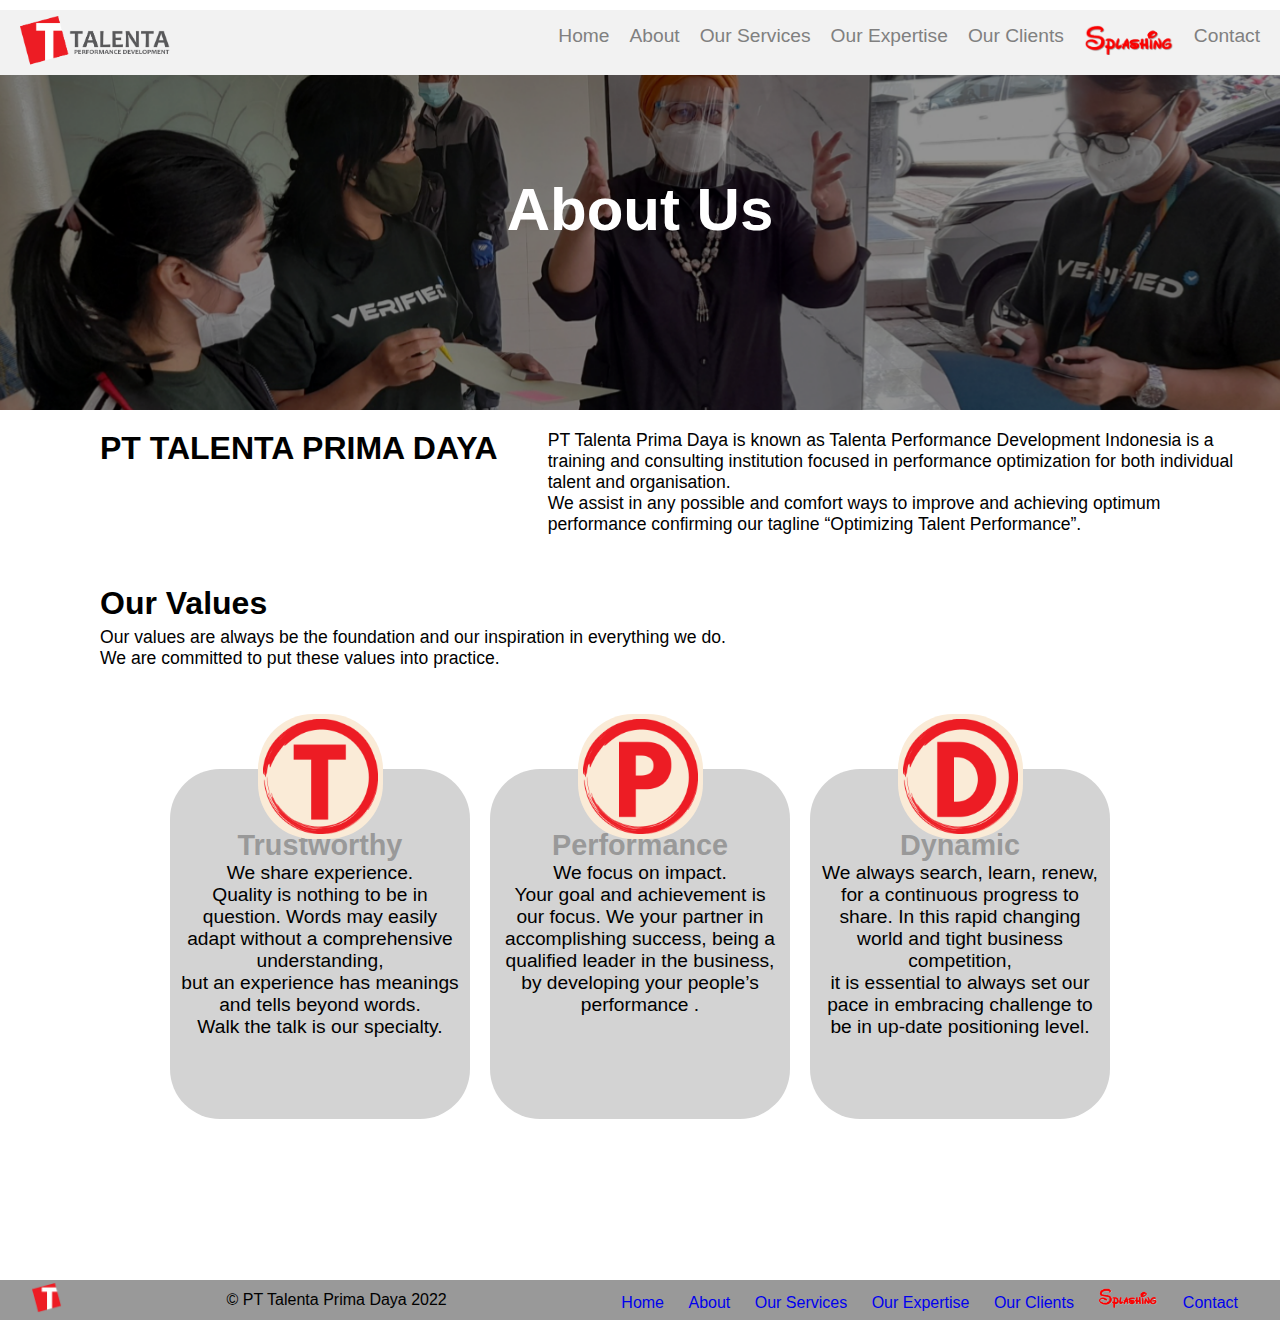
<file: about.html>
<!DOCTYPE html>
<html lang="en" dir="ltr">
  <head>
    <meta charset="utf-8">
    <meta name="viewport" content="width=device-width, height=device-height, initial-scale=1.0">
    <link rel="stylesheet" href="stylesheet.css">
    <link rel="stylesheet" href="responsive.css">
    <link rel="icon" href="images/talentaicon.png">
    <title>About - PT Talenta Prima Daya</title>
  </head>
  <body class="pagesbg">
    
    <header class="pagesimage-about">
      <div class="header-heading">
        <label class="toggle-button" for="toggle">&#9776</label>
        <input type="checkbox" id="toggle"/>
       <nav class="navbar">
        <div class="nav-logo">
          <img class="logo" src="images/logoheader.png">  
        </div>
    <div class="navbar-links">
        <ul class="nav-list">
          <li><a href="index.html">Home</a></li>
          <li><a href="about.html">About</a></li>
          <li><a href="ourservices.html">Our Services</a></li>
          <li><a href="expertise.html">Our Expertise</a></li>
          <li><a href="clients.html">Our Clients</a></li>
          <li><a href="feature.html"><img class="splashing" src="images/splashing_logo.png"><img class="splashing" src="images/splashing_logowhite.png"></a></li>
          <li><a href="contact.html">Contact</a></li>
        </ul>
      </div>
      </nav>
    </div>
      <div class="heading_page">
          <h1>About Us</h1>
          </div>
    </div>
    </header>

    <div class="page-container">

      <div class="who_are">
        <div class="who_weare">
        <h1>PT TALENTA PRIMA DAYA</h1>
      </div>
        <div class="who_arenarrative">PT Talenta Prima Daya is known as Talenta Performance Development Indonesia is a training
              and consulting institution focused in performance optimization for both individual talent and
              organisation. <br>We assist in any possible and comfort ways to improve and achieving optimum
              performance confirming our tagline “Optimizing Talent Performance”.
            </div>
      </div>

        <div class="values-list"><!--begin values-list-->
          <h1>Our Values</h1>
          <p class="values-narrative">Our values are always be the foundation and our inspiration in everything we do.<br>
          We are committed to put these values into practice.</p>
      	     <div class="values-container"><!--begin container-->
         
         <div class="services-item"><!--container single service-->
            <div class="image-values-item"><img class="icon-values" src="images/capitalT.png"></div>
            <div class="title-values">
              <div class="text-box">
              
               <h3>Trustworthy</h3>
                <p class="content-values">We share experience. <br>Quality is nothing to be in question. Words may easily adapt without a comprehensive understanding, <br>but an experience has meanings and tells beyond words. <br>
                
                Walk the talk is our specialty.</p>
              </div>
            </div>
        </div>

        <div class="services-item"><!--container single service-->
            <div class="image-values-item"><img class="icon-values" src="images/capitalP.png"></div>
            <div class="title-values">
              <div class="text-box">
              
               <h3>Performance</h3>
                <p class="content-values">We focus on impact. <br>Your goal and achievement is our focus. We your partner in accomplishing success, being a qualified leader in the business, <br>by developing your people’s performance .</p>
              </div>
            </div>
        </div>

        <div class="services-item"><!--container single service-->
            <div class="image-values-item"><img class="icon-values" src="images/capitalD.png"></div>
            <div class="title-values">
              <div class="text-box">
              
               <h3>Dynamic</h3>
                <p class="content-values">We always search, learn, renew, for a continuous progress to share. In this rapid changing world and tight business competition, <br>it is essential to always set our pace in embracing challenge to be in up-date positioning level.</p>
              </div>
            </div>
        </div>


    </div>
      	</div><!--end values-->
      </div>

      <footer>
        <div class="footer-logo">
        <img class="logo" src="images/talentaicon.png"> 
        </div>
        <p class="copyright-title">&copy;  PT Talenta Prima Daya 2022</p>
      
        <ul class="footer-menu">
          <li><a href="index.html">Home</a></li>
          <li><a href="about.html">About</a></li>
          <li><a href="ourservices.html">Our Services</a></li>
          <li><a href="expertise.html">Our Expertise</a></li>
          <li><a href="clients.html">Our Clients</a></li>
          <li><a href="feature.html"><img class="splashing" src="images/splashing_logo.png"><img class="splashing" src="images/splashing_logowhite.png"></a></li>
          <li><a href="contact.html">Contact</a></li>
        </ul>
    
</footer>

  </body>
</html>
</file>
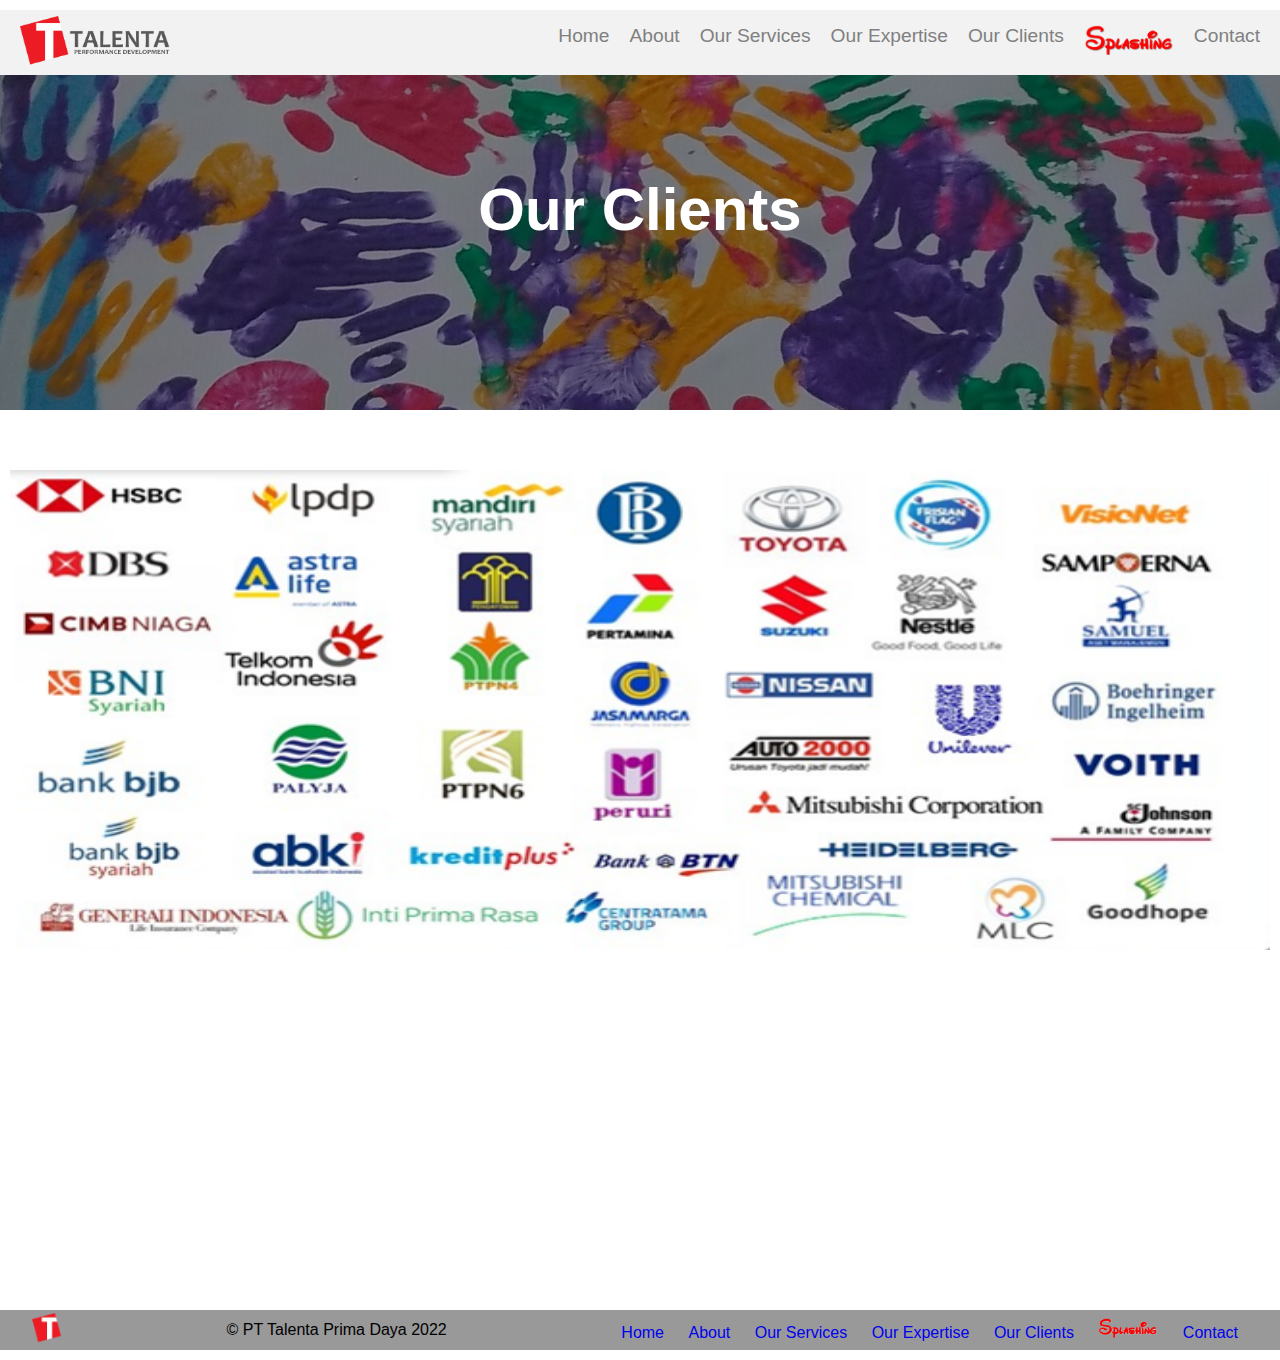
<file: clients.html>
<!DOCTYPE html>
<html lang="en" dir="ltr">
  <head>
    <meta charset="utf-8">
    <meta name="viewport" content="width=device-width, height=device-height, initial-scale=1.0">
    <link rel="stylesheet" href="stylesheet.css">
    <link rel="stylesheet" href="responsive.css">
    <link rel="icon" href="images/talentaicon.png">
    <title>Our Clients - PT Talenta Prima Daya</title>
  </head>
  <body class="pagesbg">
    
    <header class="pagesimage_clients">
      <div class="header-heading">
        <label class="toggle-button" for="toggle">&#9776</label>
        <input type="checkbox" id="toggle"/>
       <nav class="navbar">
        <div class="nav-logo">
          <img class="logo" src="images/logoheader.png">  
        </div>
    <div class="navbar-links">
        <ul class="nav-list">
          <li><a href="index.html">Home</a></li>
          <li><a href="about.html">About</a></li>
          <li><a href="ourservices.html">Our Services</a></li>
          <li><a href="expertise.html">Our Expertise</a></li>
          <li><a href="clients.html">Our Clients</a></li>
          <li><a href="feature.html"><img class="splashing" src="images/splashing_logo.png"><img class="splashing" src="images/splashing_logowhite.png"></a></li>
          <li><a href="contact.html">Contact</a></li>
        </ul>
      </div>
      </nav>
      <div class="heading_page">
          <h1>Our Clients</h1>
          </div>
    </div>
    </header>

    <!--<div class="services-list"> 

      <h2 class="heading-expert">Clients</h2>-->

        <div class="clients-container"><!--begin container-->

          
          
          <div class="clients-item"><!--container single service-->
            <div class="image-clients-item"><img class="icon-trainings" src="images/clients.png"></div>
              
          </div>

       



    </div><!--end container-->

    

     <footer>
        <div class="footer-logo">
        <img class="logo" src="images/talentaicon.png"> 
        </div>
        <p class="copyright-title">&copy;  PT Talenta Prima Daya 2022</p>
      
        <ul class="footer-menu">
          <li><a href="index.html">Home</a></li>
          <li><a href="about.html">About</a></li>
          <li><a href="ourservices.html">Our Services</a></li>
          <li><a href="expertise.html">Our Expertise</a></li>
          <li><a href="clients.html">Our Clients</a></li>
          <li><a href="feature.html"><img class="splashing" src="images/splashing_logo.png"><img class="splashing" src="images/splashing_logowhite.png"></a></li>
          <li><a href="contact.html">Contact</a></li>
        </ul>
    
    </footer>


  </body>
</html>
</file>
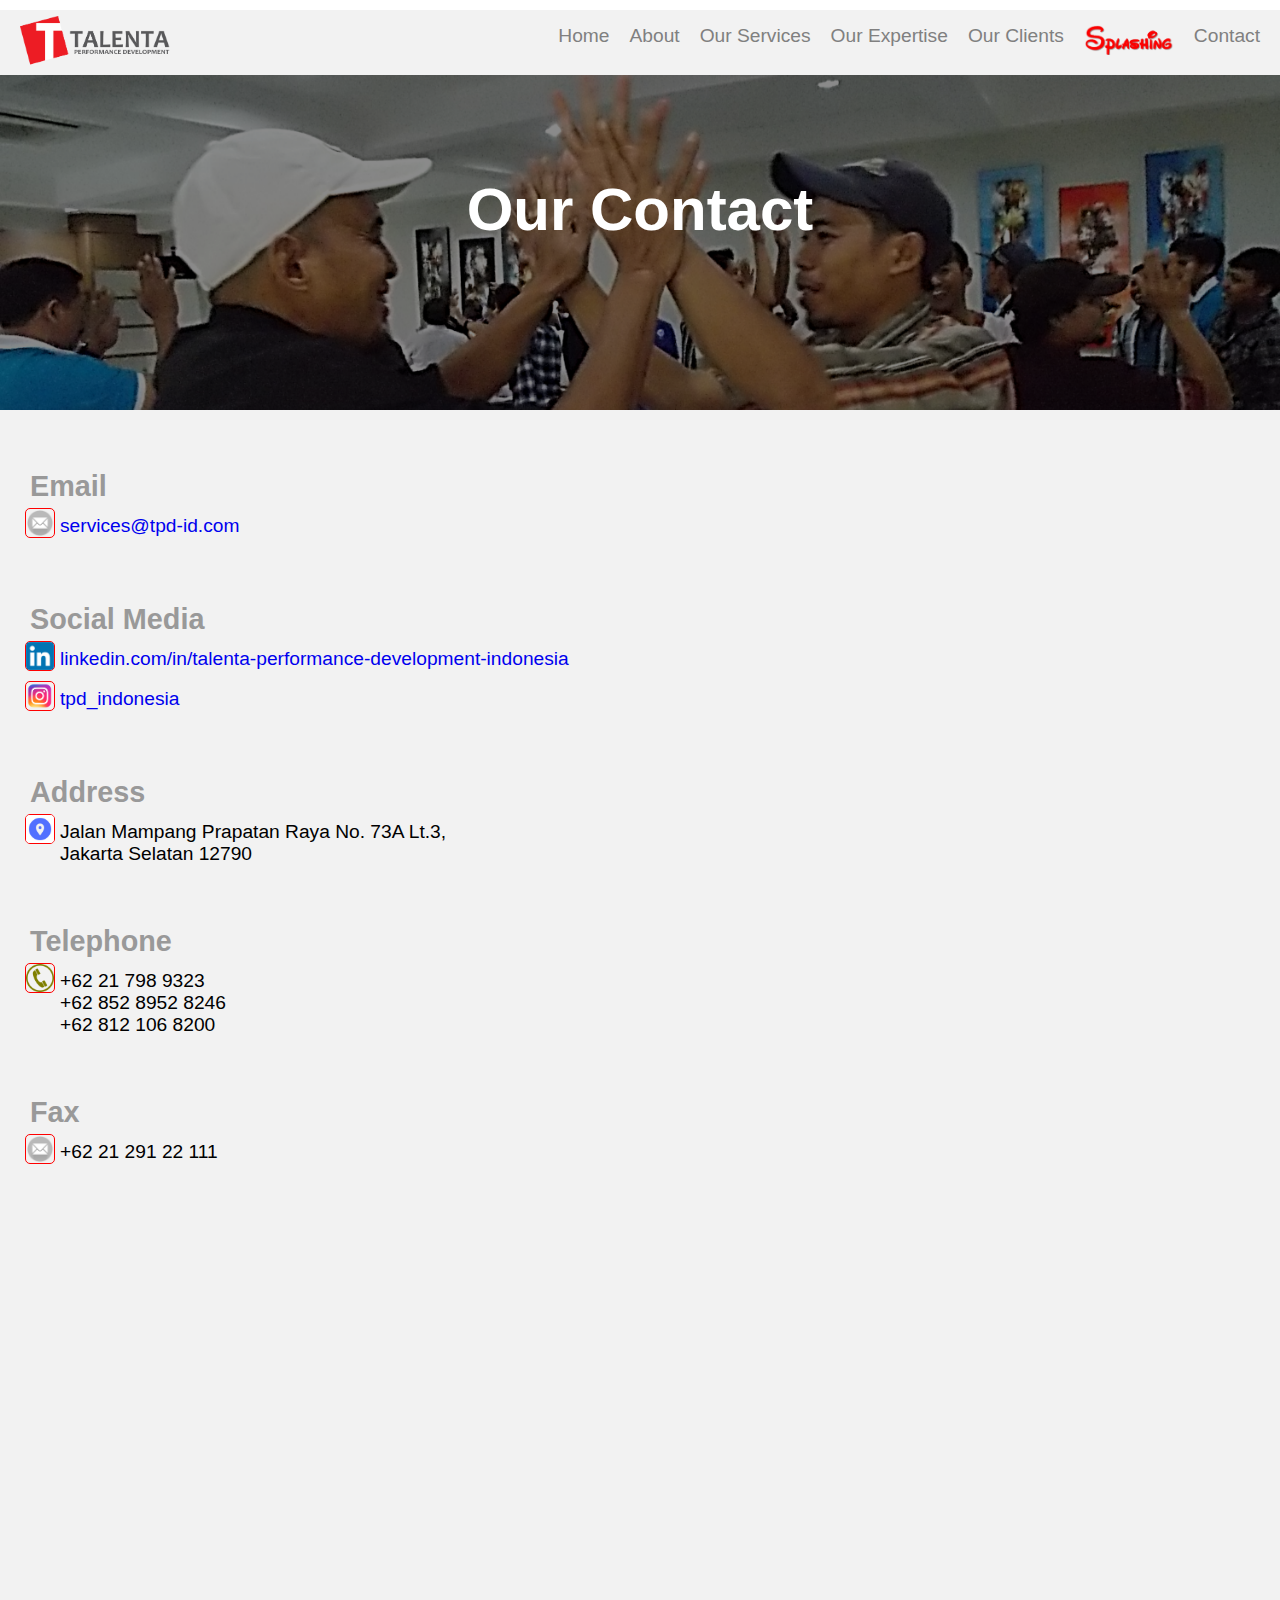
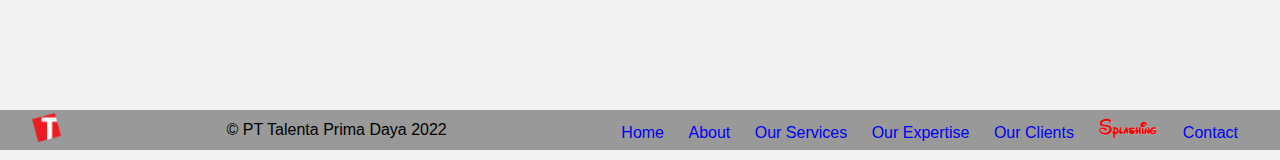
<file: contact.html>
<!DOCTYPE html>
<html lang="en" dir="ltr">
  <head>
    <meta charset="utf-8">
    <meta name="viewport" content="width=device-width, height=device-height, initial-scale=1.0">
    <link rel="stylesheet" href="stylesheet.css">
    <link rel="stylesheet" href="responsive.css">
    <link rel="icon" href="images/talentaicon.png">
    <title>Contact Us - PT Talenta Prima Daya</title>
  </head>
  <body class="pagesbg">
    
    <header class="pagesimage-contact">
      <div class="header-heading">
        <label class="toggle-button" for="toggle">&#9776</label>
        <input type="checkbox" id="toggle"/>
       <nav class="navbar">
        <div class="nav-logo">
          <img class="logo" src="images/logoheader.png">  
        </div>
    <div class="navbar-links">
        <ul class="nav-list">
          <li><a href="index.html">Home</a></li>
          <li><a href="about.html">About</a></li>
          <li><a href="ourservices.html">Our Services</a></li>
          <li><a href="expertise.html">Our Expertise</a></li>
          <li><a href="clients.html">Our Clients</a></li>
          <li><a href="feature.html"><img class="splashing" src="images/splashing_logo.png"><img class="splashing" src="images/splashing_logowhite.png"></a></li>
          <li><a href="contact.html">Contact</a></li>
        </ul>
      </div>
      </nav>
      <div class="heading_page">
          <h1>Our Contact</h1>
          </div>
    </div>
    </header>


    <div class="contact-list"> 
         
      
        <div class="contact-item"><!--container single service-->
            
            <div class="title-contact">
              <div class="text-box">
                <h3>Email</h3>
                  <div class="contact-point">
                    <div class="image-contact-item"><img class="icon-contact" src="images/email.png"></div>
                    <div class="content-contact"><a href="mailto:services@tpd-id.com">services@tpd-id.com</a></div>
                  </div>
              </div>
            </div>

          <div class="title-contact">
              <div class="text-box">
                <h3>Social Media</h3>
                  <div class="contact-point">
                    <div class="image-contact-item"><img class="icon-contact" src="images/linkedin.png"></div>
                    <div class="content-contact"><a href="https://www.linkedin.com/company/talenta-performance-development-indonesia">linkedin.com/in/talenta-performance-development-indonesia</a></div>
                  </div>
                  <div class="contact-point">
                    <div class="image-contact-item"><img class="icon-contact" src="images/logo_instagram.png"></div>
                    <div class="content-contact"><a href="https://www.instagram.com/tpd_indonesia/">tpd_indonesia</a></div>
                  </div>
              </div>
            </div>



            <div class="title-contact">
              <div class="text-box">
                <h3>Address</h3>
                  <div class="contact-point">
                    <div class="image-contact-item"><img class="icon-contact" src="images/icon-locate.png"></div>
                    <div class="content-contact">Jalan Mampang Prapatan Raya No. 73A Lt.3,<br>Jakarta Selatan 12790</div>
                  </div>
              </div>
            </div>


          <div class="title-contact">
              <div class="text-box">
                <h3>Telephone</h3>
                  <div class="contact-point">
                    <div class="image-contact-item"><img class="icon-contact" src="images/telephone-icon.png"></div>
                    <div class="content-contact">
                      <p>+62 21 798 9323</p>
                      <p>+62 852 8952 8246</p>
                      <p>+62 812  106 8200</p>
                    </div>
                  </div>
              </div>
            </div>

            <div class="title-contact">
              <div class="text-box">
                <h3>Fax</h3>
                  <div class="contact-point">
                    <div class="image-contact-item"><img class="icon-contact" src="images/email.png"></div>
                    <div class="content-contact">+62 21 291 22 111</div>
                  </div>
              </div>
            </div>



        </div>

    
      </div><!--end container -->


    </div>


    <footer>
        <div class="footer-logo">
        <img class="logo" src="images/talentaicon.png"> 
        </div>
        <p class="copyright-title">&copy;  PT Talenta Prima Daya 2022</p>
      
        <ul class="footer-menu">
          <li><a href="index.html">Home</a></li>
          <li><a href="about.html">About</a></li>
          <li><a href="ourservices.html">Our Services</a></li>
          <li><a href="expertise.html">Our Expertise</a></li>
          <li><a href="clients.html">Our Clients</a></li>
          <li><a href="feature.html"><img class="splashing" src="images/splashing_logo.png"><img class="splashing" src="images/splashing_logowhite.png"></a></li>
          <li><a href="contact.html">Contact</a></li>
        </ul>
    
</footer>

  </body>
</html>
</file>
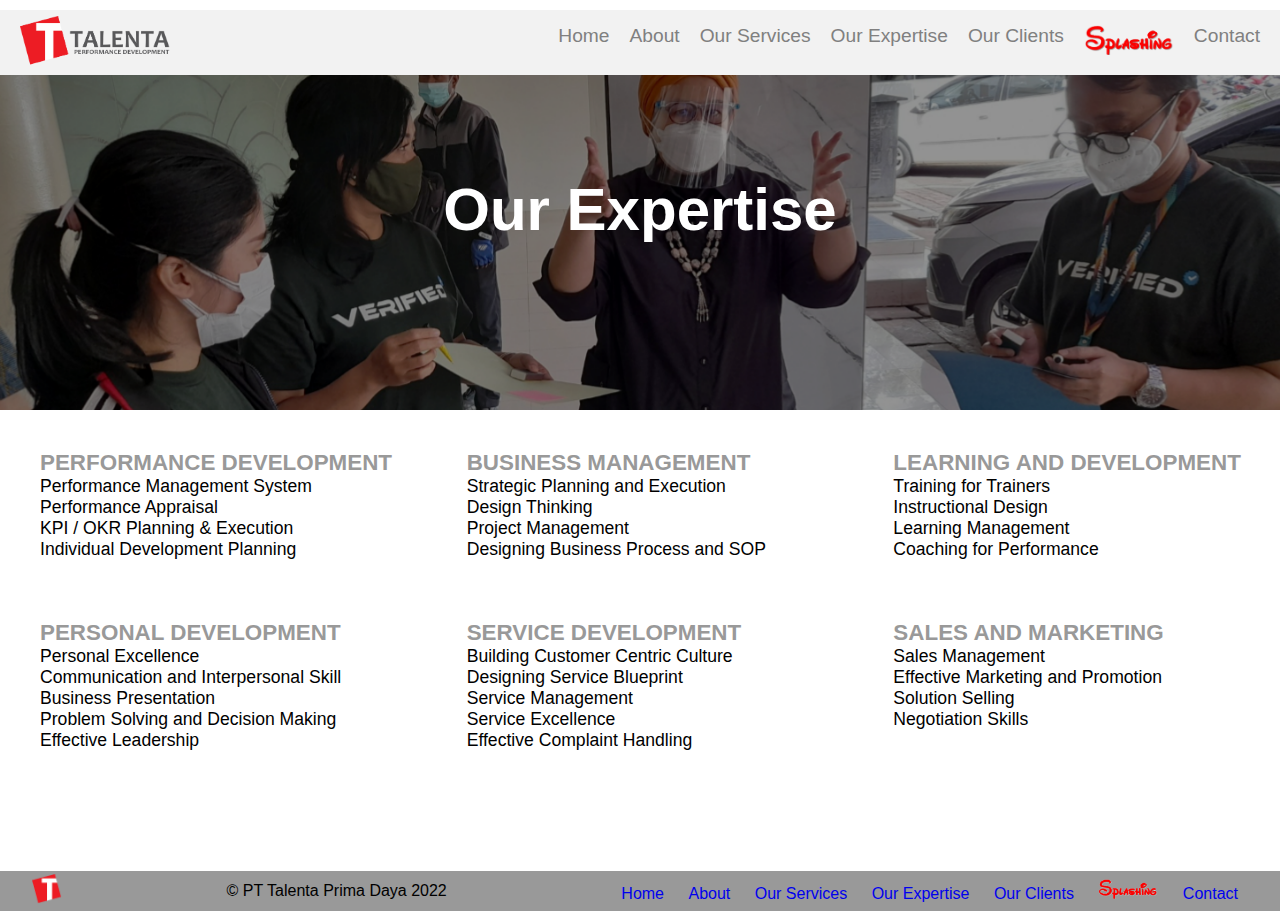
<file: expertise.html>
<!DOCTYPE html>
<html lang="en" dir="ltr">
  <head>
    <meta charset="utf-8">
    <meta name="viewport" content="width=device-width, height=device-height, initial-scale=1.0">
    <link rel="stylesheet" href="stylesheet.css">
    <link rel="stylesheet" href="responsive.css">
    <link rel="icon" href="images/talentaicon.png">
    <title>Our Expertise - PT Talenta Prima Daya</title>
  </head>
  <body class="pagesbg">
    
    <header class="pagesimage">
      <div class="header-heading">
        <label class="toggle-button" for="toggle">&#9776</label>
        <input type="checkbox" id="toggle"/>
       <nav class="navbar">
        <div class="nav-logo">
          <img class="logo" src="images/logoheader.png">  
        </div>
    <div class="navbar-links">
        <ul class="nav-list">
          <li><a href="index.html">Home</a></li>
          <li><a href="about.html">About</a></li>
          <li><a href="ourservices.html">Our Services</a></li>
          <li><a href="expertise.html">Our Expertise</a></li>
          <li><a href="clients.html">Our Clients</a></li>
          <li><a href="feature.html"><img class="splashing" src="images/splashing_logo.png"><img class="splashing" src="images/splashing_logowhite.png"></a></li>
          <li><a href="contact.html">Contact</a></li>
        </ul>
      </div>
      </nav>
      <div class="heading_page">
          <h1>Our Expertise</h1>
          </div>
    </div>
    </header>

    <div class="services-list"> 

      <div class="trainings-container"><!--begin container-->

          <div class="trainings-item"><!--container single service-->
              <div class="title-training-groups">
                <div class="text-box">
              
                   <h3>PERFORMANCE DEVELOPMENT</h3>
                    <ul class="expert">
                      <li>Performance Management System</li>
                      <li>Performance Appraisal</li>
                      <li>KPI / OKR Planning & Execution</li>
                      <li>Individual Development Planning</li>
                                    
                    </ul>
                </div>
              </div>
          </div>

          <div class="trainings-item"><!--container single service-->
            <div class="title-training-groups">
                <div class="text-box">
              
                 <h3>BUSINESS MANAGEMENT</h3>
                  <ul class="expert">
                    <li>Strategic Planning and Execution</li>
                    <li>Design Thinking</li>
                    <li>Project Management</li>
                    <li>Designing Business Process and SOP</li>
                  </ul>
                </div>
              </div>
          </div>

          <div class="trainings-item"><!--container single service-->
           <div class="title-training-groups">
                <div class="text-box">
                  <h3>LEARNING AND DEVELOPMENT</h3>
                    <ul class="expert">
                      <li>Training for Trainers</li>
                      <li>Instructional Design</li>
                      <li>Learning Management</li>
                      <li>Coaching for Performance</li>
                    </ul>
                </div>
              </div>
          </div>
        
          

          <div class="trainings-item"><!--container single service-->
            <div class="title-training-groups">
                <div class="text-box">
              
                 <h3>PERSONAL DEVELOPMENT</h3>
                  <ul class="expert">
                    <li>Personal Excellence</li>
                    <li>Communication and Interpersonal Skill</li>
                    <li>Business Presentation</li>
                    <li>Problem Solving and Decision Making</li>
                    <li>Effective Leadership</li>
                  </ul>
                </div>
              </div>
          </div>

          <div class="trainings-item"><!--container single service-->
            <div class="title-training-groups">
                <div class="text-box">
              
                 <h3>SERVICE DEVELOPMENT</h3>
                  <ul class="expert">
                    <li>Building Customer Centric Culture</li>
                    <li>Designing Service Blueprint</li>
                    <li>Service Management</li>
                    <li>Service Excellence</li>
                    <li>Effective Complaint Handling</li>
                  </ul>
                </div>
              </div>
          </div>

        


    

          <div class="trainings-item"><!--container single service-->
              <div class="title-training-groups">
                <div class="text-box">
              
                    <h3>SALES AND MARKETING</h3>
                    <ul class="expert">
                      <li>Sales Management</li>
                      <li>Effective Marketing and Promotion</li>
                      <li>Solution Selling</li>
                      <li>Negotiation Skills</li>
                    </ul>
                </div>
              </div>
          </div>

        
    </div><!--end container-->

    

     <footer>
        <div class="footer-logo">
        <img class="logo" src="images/talentaicon.png"> 
        </div>
        <p class="copyright-title">&copy;  PT Talenta Prima Daya 2022</p>
      
        <ul class="footer-menu">
          <li><a href="index.html">Home</a></li>
          <li><a href="about.html">About</a></li>
          <li><a href="ourservices.html">Our Services</a></li>
          <li><a href="expertise.html">Our Expertise</a></li>
          <li><a href="clients.html">Our Clients</a></li>
          <li><a href="feature.html"><img class="splashing" src="images/splashing_logo.png"><img class="splashing" src="images/splashing_logowhite.png"></a></li>
          <li><a href="contact.html">Contact</a></li>
        </ul>
    
    </footer>


  </body>
</html>
</file>
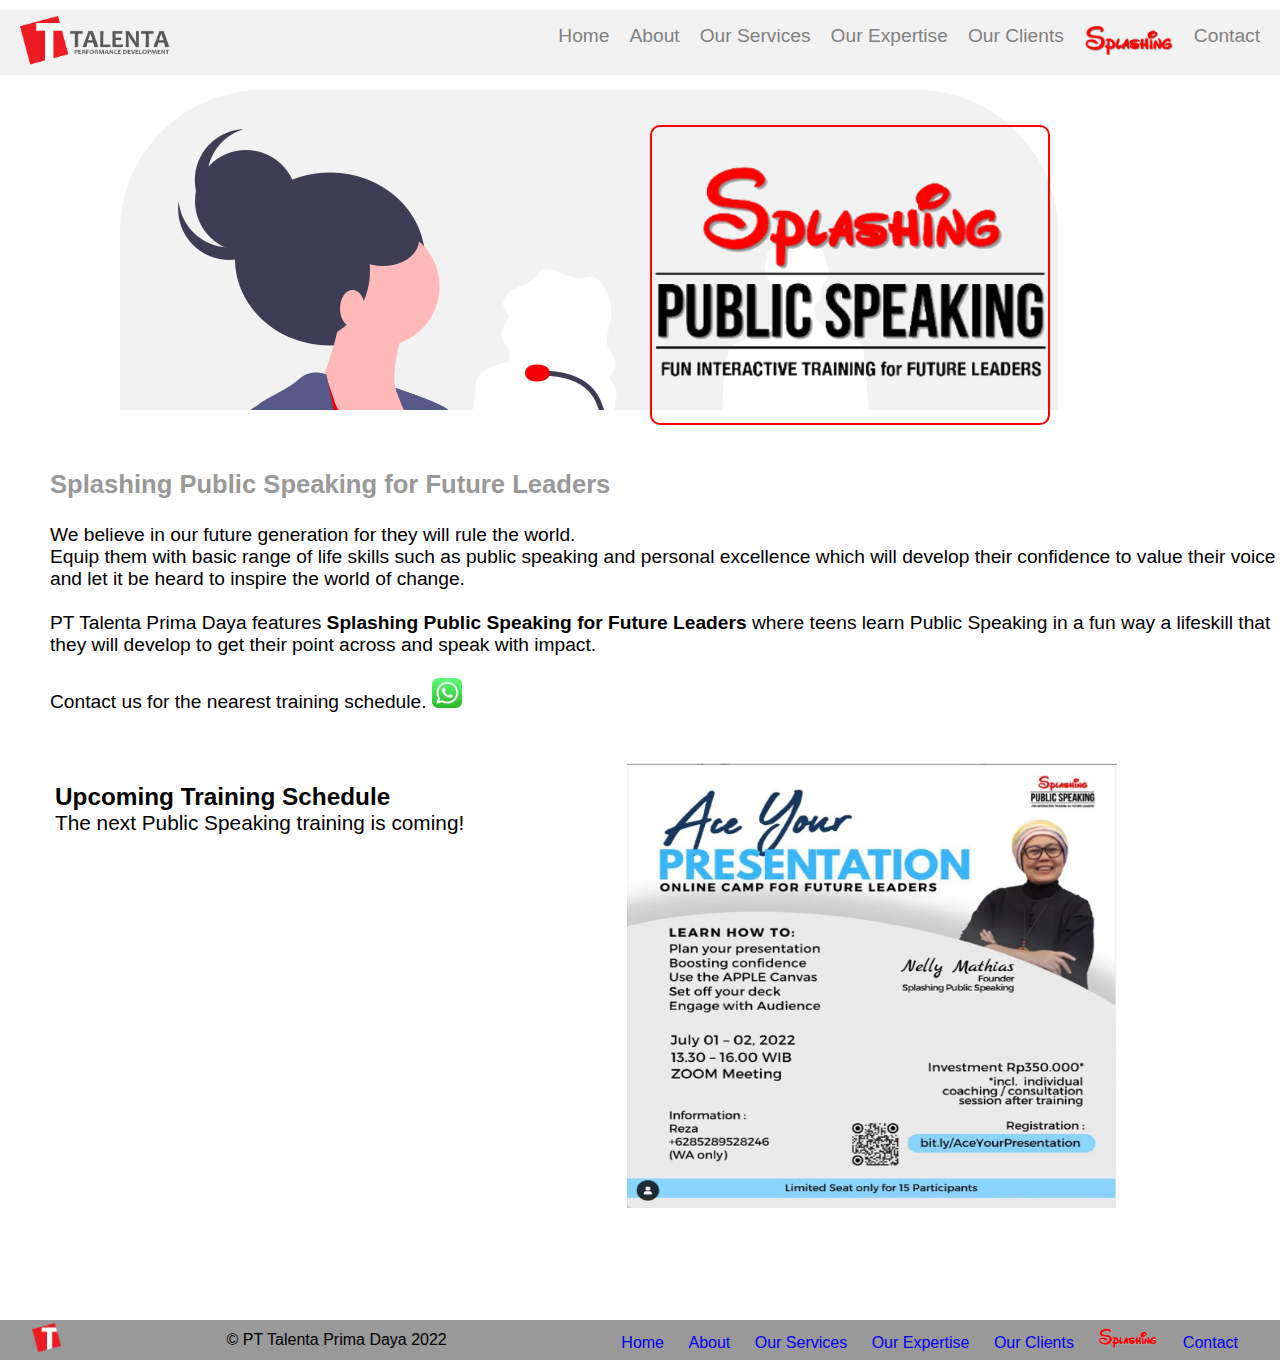
<file: feature.html>
<!DOCTYPE html>
<html lang="en" dir="ltr">
  <head>
    <meta charset="utf-8">
    <meta name="viewport" content="width=device-width, height=device-height, initial-scale=1.0">
    <link rel="stylesheet" href="stylesheet.css">
    <link rel="stylesheet" href="responsive.css">
    <link rel="icon" href="images/talentaicon.png">
    <title>Splashing Public Speaking - PT Talenta Prima Daya</title>
  </head>
  <body class="pagesbg">
    
    <header class="pagesfeature">
      <div class="header-heading">
        <label class="toggle-button" for="toggle">&#9776</label>
        <input type="checkbox" id="toggle"/>
       <nav class="navbar">
        <div class="nav-logo">
          <img class="logo" src="images/logoheader.png">  
        </div>
      <div class="navbar-links">
        <ul class="nav-list">
          <li><a href="index.html">Home</a></li>
          <li><a href="about.html">About</a></li>
          <li><a href="ourservices.html">Our Services</a></li>
          <li><a href="expertise.html">Our Expertise</a></li>
          <li><a href="clients.html">Our Clients</a></li>
          <li><a href="feature.html"><img class="splashing" src="images/splashing_logo.png"><img class="splashing" src="images/splashing_logowhite.png"></a></li>
          <li><a href="contact.html">Contact</a></li>
        </ul>
      </div>
      </nav>
      <div class="heading_feature">
          <div class="image-feature-item"><img class="icon-feature" src="images/splashing2.png"></div>
          </div>
    </div>
    </header>

    <div class="page-container">

        <div class="values-list"><!--begin feature-->
          <div class="feature-container">
            <div class="feature-item">
              <div class="title-feature">
                <div class="text-box">
                  <h3>Splashing Public Speaking for Future Leaders</h3>
                  <p class="feature-narrative">We believe in our future generation for they will rule the world.<br> Equip them with basic range of life skills such as public speaking and personal excellence which will develop their confidence to value their voice <br>and let it be heard to inspire the world of change.<br>
                  <br>
                  PT Talenta Prima Daya features <strong>Splashing Public Speaking for Future Leaders</strong> where teens learn Public Speaking in a fun way a lifeskill that they will develop to get their point across and speak with impact.<br>
                  <br>
      		        Contact us for the nearest training schedule. <a href="https://wa.me/628121068200"><img class="messageWA" src="images/whatsapp-icon.png"></a></p>
                </div>
              </div> 
              <div class="schedule-item"><!--container single service-->
              <div class="title-schedules">
                <div class="text-schedules">
              
                  <h3>Upcoming Training Schedule</h3>
                  <p class="content-schedules">The next Public Speaking training is coming!</p>
                  
                </div>
              </div>
              <div class="image-schedule-item"><img class="icon-schedule" src="images/AcePresentation.png"></div>
             
            </div>
            </div>     
            </div>

              
            
      	 </div><!--end feature-->
      </div>

      <footer>
        <div class="footer-logo">
        <img class="logo" src="images/talentaicon.png"> 
        </div>
        <p class="copyright-title">&copy;  PT Talenta Prima Daya 2022</p>
      
        <ul class="footer-menu">
          <li><a href="index.html">Home</a></li>
          <li><a href="about.html">About</a></li>
          <li><a href="ourservices.html">Our Services</a></li>
          <li><a href="expertise.html">Our Expertise</a></li>
          <li><a href="clients.html">Our Clients</a></li>
          <li><a href="feature.html"><img class="splashing" src="images/splashing_logo.png"><img class="splashing" src="images/splashing_logowhite.png"></a></li>
          <li><a href="contact.html">Contact</a></li>
        </ul>
    
</footer>

  </body>
</html>
</file>
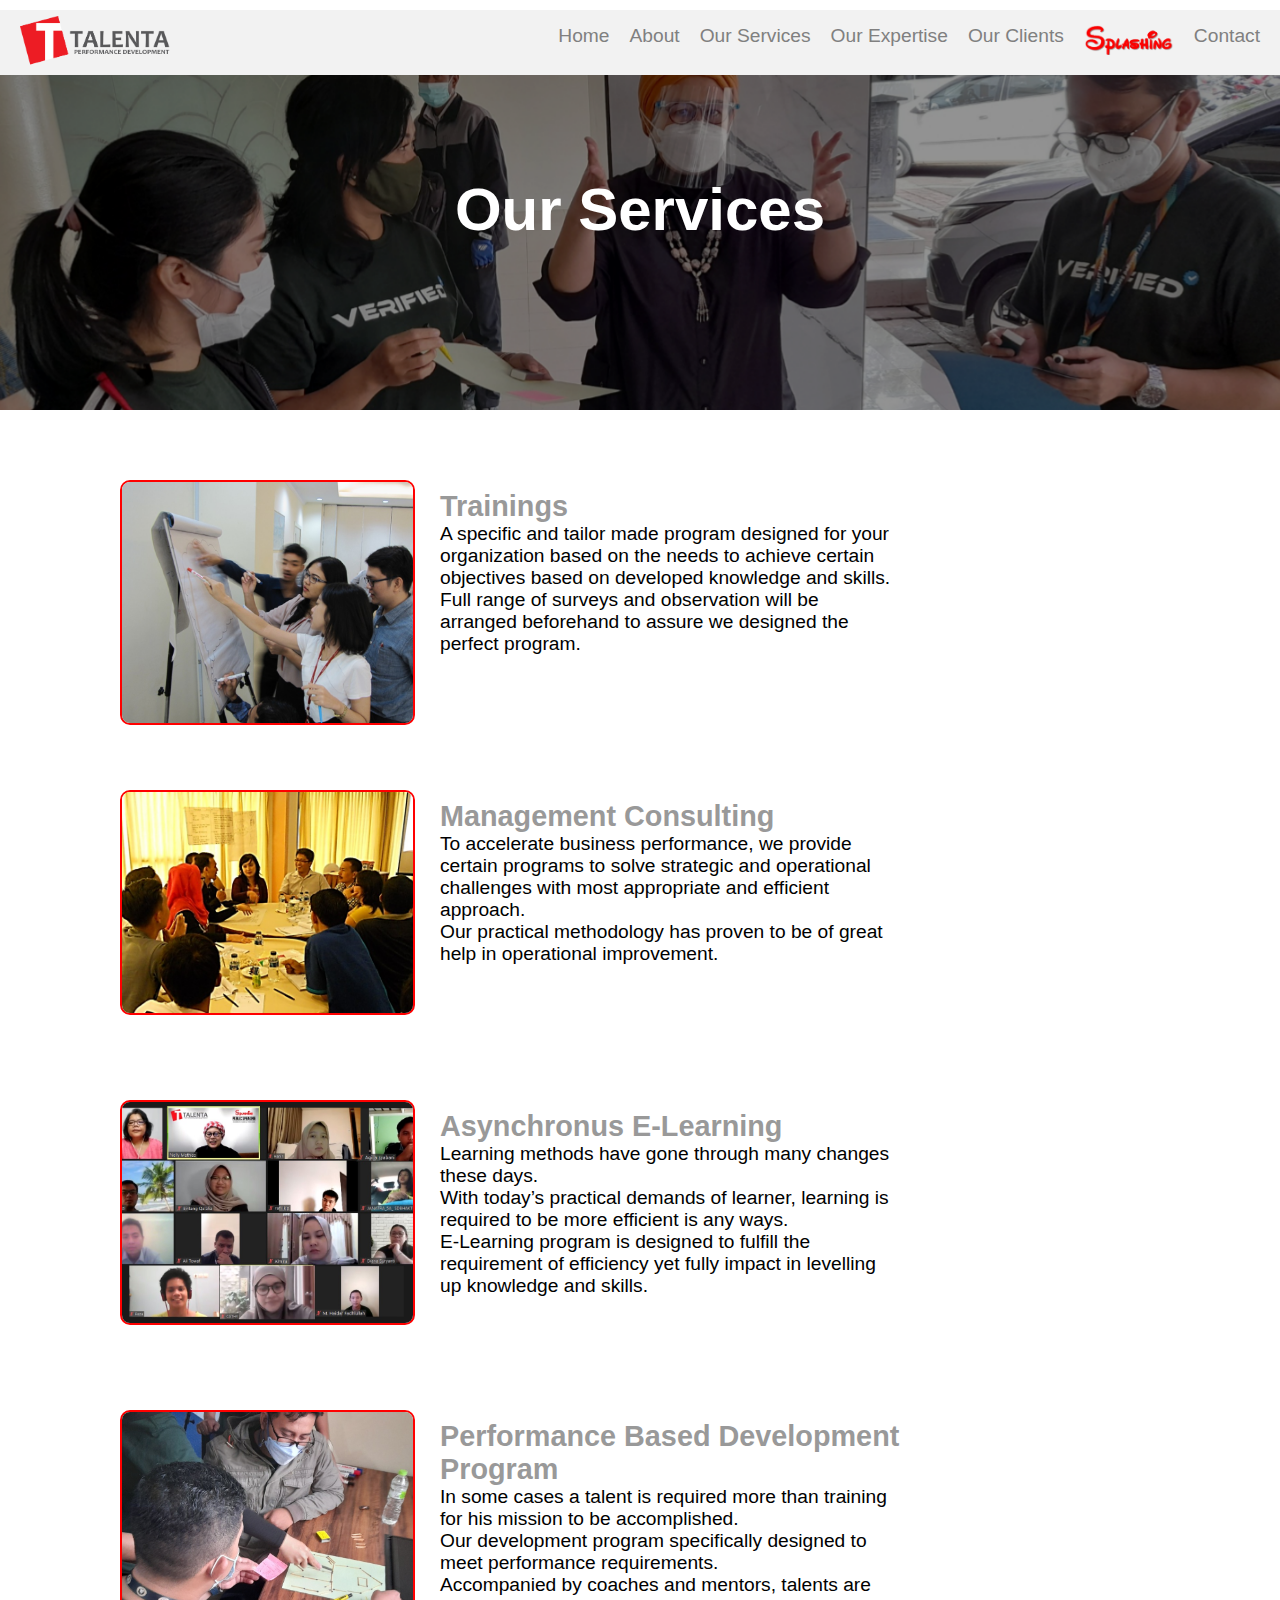
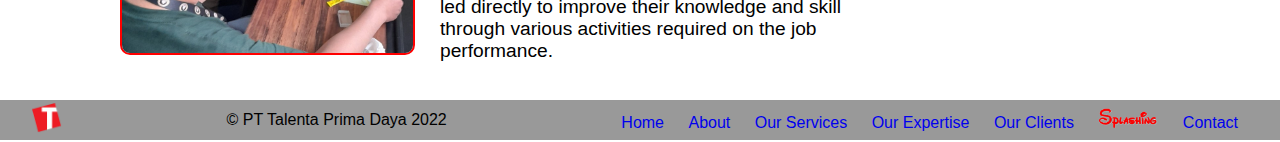
<file: ourservices.html>
<!DOCTYPE html>
<html lang="en" dir="ltr">
  <head>
    <meta charset="utf-8">
    <meta name="viewport" content="width=device-width, height=device-height, initial-scale=1.0">
    <link rel="stylesheet" href="stylesheet.css">
    <link rel="stylesheet" href="responsive.css">
    <link rel="icon" href="images/talentaicon.png">
    <title>Our Services - PT Talenta Prima Daya</title>
  </head>
  <body class="pagesbg">
    
    <header class="pagesimage-services">
      <div class="header-heading">
        <label class="toggle-button" for="toggle">&#9776</label>
        <input type="checkbox" id="toggle"/>
       <nav class="navbar">
        <div class="nav-logo">
          <img class="logo" src="images/logoheader.png">  
        </div>
    <div class="navbar-links">
        <ul class="nav-list">
          <li><a href="index.html">Home</a></li>
          <li><a href="about.html">About</a></li>
          <li><a href="ourservices.html">Our Services</a></li>
          <li><a href="expertise.html">Our Expertise</a></li>
          <li><a href="clients.html">Our Clients</a></li>
          <li><a href="feature.html"><img class="splashing" src="images/splashing_logo.png"><img class="splashing" src="images/splashing_logowhite.png"></a></li>
          <li><a href="contact.html">Contact</a></li>
        </ul>
      </div>
      </nav>
      <div class="heading_page">
          <h1>Our Services</h1>
          </div>
    </div>
    </header>

    <div class="services-list"> 
        <div class="services-container"><!--begin container-->
          <div class="services1-item"><!--container single service-->
            <div class="image-services-item"><img class="icon-services" src="images/Web_inhouse.jpg"></div>
          <div class="title-services">
              <div class="text-box">
              
               <h3 id="trainings">Trainings</h3>
                <p class="content-service">A specific and tailor made program designed for your organization based on the needs to achieve certain objectives based on developed knowledge and skills. <br>Full range of surveys and observation will be arranged beforehand to assure we designed the perfect program.</p>
              </div>
      </div>
        </div>

        <div class="services1-item"><!--container single service-->
            <div class="image-services-item"><img class="icon-services" src="images/Web_consultancies.jpg"></div>
            <div class="title-services">
            <div class="text-box">
              
               <h3 id="consulting">Management Consulting</h3>
                <p class="content-service">To accelerate business performance, we provide certain programs to solve strategic and operational challenges with most appropriate and efficient approach. <br>Our practical methodology has proven to be of great help in operational improvement.</p>
              </div>
          </div>
        </div>
        
        <div class="services1-item"><!--container single service-->
            <div class="image-services-item"><img class="icon-services" src="images/Web_elearning.jpg"></div>
            <div class="title-services">
            <div class="text-box">
              
               <h3 id="e-learning">Asynchronus E-Learning</h3>
                <p class="content-service">Learning methods have gone through many changes these days.<br> With today’s practical demands of learner, learning is required to be more efficient is any ways. <br>E-Learning program is designed to fulfill the requirement of efficiency yet fully impact in levelling up knowledge and skills.</p>
              </div>
          </div>
        </div>

        <div class="services1-item"><!--container single service-->
            <div class="image-services-item"><img class="icon-services" src="images/Web_performance.jpg"></div>
            <div class="title-services">
            <div class="text-box">
              
               <h3 id="performance">Performance Based Development Program</h3>
                <p class="content-service">In some cases a talent is required more than training for his mission to be accomplished. <br> Our development program specifically designed to meet performance requirements. <br>Accompanied by coaches and mentors, talents are led directly to improve their knowledge and skill through various activities required on the job performance.</p>
              </div>
          </div>
        </div>

    </div><!--end container-->

    

     <footer>
        <div class="footer-logo">
        <img class="logo" src="images/talentaicon.png"> 
        </div>
        <p class="copyright-title">&copy;  PT Talenta Prima Daya 2022</p>
      
        <ul class="footer-menu">
          <li><a href="index.html">Home</a></li>
          <li><a href="about.html">About</a></li>
          <li><a href="ourservices.html">Our Services</a></li>
          <li><a href="expertise.html">Our Expertise</a></li>
          <li><a href="clients.html">Our Clients</a></li>
          <li><a href="feature.html"><img class="splashing" src="images/splashing_logo.png"><img class="splashing" src="images/splashing_logowhite.png"></a></li>
          <li><a href="contact.html">Contact</a></li>
        </ul>
    
    </footer>


  </body>
</html>
</file>
<file: stylesheet.css>
*{
    margin: 0;
    padding: 0;
    box-sizing: border-box;
  }

  body, html {
    height: 100%;
  }

  body {
    font-family: candara, sans-serif;
  }

  .home {
      background-image: url("images/frontpage.png"); 
      background-size: cover;
      background-repeat: no-repeat;
      background-attachment: fixed;
      height: 600px; 
      width: 100%;
         
  }

  
  /*-------------------------------------navbar*/
  
  .navbar {
    display: flex;
    background-color: #f2f2f2;
    justify-content: space-between;
    padding: 5px 0;
    margin-top: 10px;
    align-items: center;
    }


  .nav-logo img {
    width: 170px;
    height: 50px;
    padding-left: 20px;
    
  }

  .nav-logo img:hover {
    background: url("images/splashing_logowhite.png") no-repeat
  }


  .nav-list img {
  width: 90px;
  height: 30px;
}

.nav-list img:last-child {
  display: none;  
}
.nav-list:hover img:last-child {
  display: block;  
}
.nav-list:hover img:first-child {
  display: none;  
}




  label {
    padding: 0 40px 0 0;
    float: right;
    font-size: 2em;
    font-weight: bolder;
    line-height: 70px;
    display:none;
    background-color: #f2f2f2
  }

  #toggle {
    background-color: #f2f2f2;
    float: right;
    display: none;

  }
 

  nav ul {
    list-style: none;
    color: white;
    padding-right: 10px;
    display: flex;
      
  }

  nav li {
    font-size: 1.2em;
    padding: 10px;

  }

  nav li:hover {
    background-color: red;

  }

  nav a {
    color: grey;
    text-decoration: none;
    
  }

  nav a:hover {
    color: white;
  }


  /*covering overall particular page*/
  .page-container {  
    min-height: 100vh;
  }

/*=======================index.html===*/
  .home-content {
    color: white;
    /*background-color: #999999;*/

  }

  .heading-target {
    text-align: center;
    margin-bottom: 10px;
    margin-top: 150px;
    padding-top: 50px;
    font-size: 2em;
  }

  .heading-target h2 {
    margin-bottom: 30px;
  }

  .heading-target h1 {
   margin-bottom: 30px;
  }

  .main-narrative {
    font-size: 1.4em;
    text-align: center;
    margin: 100px 100px 50px 100px;
  }

  .target-list {
    display: flex;
    flex-wrap: wrap;
    width: 80%;
    justify-content: space-between;
    padding: 10px 10%;
    align-items: center;
    margin: 100px 0 50px 50px;
  }

  .title-target {
    margin-bottom: 10px;
  }

  .talents {
    font-size: 1.2em;
    flex: 1;
  }

  .organization {
    flex: 1;
  }

  .content-target {
    font-size: 1.2em;
    /*width: 400px;*/
    height: 150px;
    padding: 0 50px;
  }


  .btn-wrapper {
    margin: auto;
    padding-bottom: 30px;
    width: 15%;
   }

  .btn {
    padding: 12px 24px;
    font-size: 18px;
    color: red;
    opacity: 0.8;
    border-radius: 10px;
    margin: 100px 0 50px 0;
    text-decoration: none;
    background-color: #F8D9D9;
    align-items: center;
  }

  
      /*----------------ourservices*/

  .container-services {
    background: #E3E3E3;
    min-height: 100vh;
    width: 100%;
   /*padding: 50px 20px 20px 20px;
    margin: 88px 10px 70px 0;*/
    font-family: Candara, sans-serif;
    /*background-color: #999999;*/
  }


  .heading-index {
    text-align: center;
   }

   .heading-index h1 {
    color: grey;
    font-size: 60px;
    text-align: center;
   }


   .heading {
    padding: 50px 0 40px 0;
    text-align: center;
   }

   .heading h1 {
    color: black;
    font-size: 60px;
    text-align: center;
   }

   .heading_page {
    padding: 100px 0 50px 0;
    text-align: center;
   }


   .heading_page h1 {
    color: white;
    font-size: 60px;
    text-align: center;
   }

  .listservice-container {
    display: flex;
    flex-wrap: wrap;
    justify-content: center;
    align-items: center;
  }


  .service-item {
    position: relative;
    display: flex;
    flex-direction: column;
    align-items: center;
    justify-content: center;
    width: 300px;
    height: 400px;
    text-align: center;
    margin: 10px;
    padding: 10px;
    
}

.service-item a:link {
  color: gray;
}

.service-item a:visited {
  color: grey;
}

.service-item a:hover {
  color: red;
}

 .image-service-item {
  display: flex;
  flex-wrap: nowrap;
  justify-content: center;
  width: 300px;
  height: 300px;
  margin: 5px;
  padding: 5px;
  background-size: cover;
  background-position: center center;
  
}

 .icon-service {
  display: block;
  width: 100%;
  height: 100%;
  object-fit: cover;
  /*border-radius: 50%;*/
}


 .title-text {
  position: relative;
  color: white;
  font-size: 25px;
  font-weight: bolder;
  line-height: 20px;
  bottom: 5px;
  z-index: 3;
  }

        /*------------------slider gallery--------*/


 .gallery-wrapper {
    background: white;
    /*height: 100vh;*/
  }

  .gallery {
   align-items: center;
    display: flex;
    justify-content: center;
}

@-webkit-keyframes scroll {
0% {
-webkit-transform: translateX(0);
transform: translateX(0);
}
100% {
-webkit-transform: translateX(calc(-400px * 14));
transform: translateX(calc(-400px * 14));
}
}

@keyframes scroll {
0% {
-webkit-transform: translateX(0);
transform: translateX(0);
}
100% {
-webkit-transform: translateX(calc(-400px * 14));
transform: translateX(calc(-400px * 14));
}
}

.slider {
  background: pr;
  box-shadow: 0 10px 20px -5px rgba(0, 0, 0, 0.125);
  height: 300px;
  margin: auto;
  overflow: hidden;
  position: relative;
  width: 1300px;
}
.slider::before, .slider::after {
  background: linear-gradient(to right, white 0%, rgba(255, 255, 255, 0) 100%);
  content: "";
  height: 300px;
  position: absolute;
  width: 400px;
  z-index: 2;
}

.galleries {
  height: 300px;
  width: 550px;
  padding: 0 5px 0 5px;
}

.slider::after {
  right: 0;
  top: 0;
-webkit-transform: rotateZ(180deg);
transform: rotateZ(180deg);
}

.slider::before {
  left: 0;
  top: 0;
}
.slider .slide-track {
  -webkit-animation: scroll 40s linear infinite;
  animation: scroll 40s linear infinite;
  display: flex;
  width: calc(400px * 14);
}
.slider .slide {
  height: 300px;
  width: 600px;
}




/*carousel-begin*/

.testimonies-wrapper {
    /*position: relative;
    box-shadow: 0px 1px 6px rgba(0, 0, 0, 0.64);*/
    margin-top: 26px;
    
}

.carousel {
  background-color: lightgrey;
  margin-top: 26px;
}



.carousel-inner {
    position: relative;
    overflow: hidden;
    height: 200px;
    width: 100%;
    background-color: lightgrey;
    margin-bottom: 50px;
    
}

.carousel-open:checked + .carousel-item {
    position: static;
    opacity: 100;
}

.carousel-item {
    position: absolute;
    opacity: 0;
    -webkit-transition: opacity 0.6s ease-out;
    transition: opacity 0.6s ease-out;
    
}



.testimony {
    text-align: center;
    font-family: Candara, sans-serif;
    font-size: 1.3em;
    padding: 40px 60px 0 60px;
    margin: 0 10px;

}

.the_client {
    display: flex;
    justify-content: center;
    margin-top: 20px;
}
    
.logo-client img {
    /*height: 100px;*/
    width: 90px;
    object-fit: contain;
    justify-content: start;
    
}

.training-name {
 font-family: candara, sans-serif;
 font-size: 0.8em;
 margin: 15px 0 0 5px;
 width:  200px;
}

.carousel-control {
    background: rgba(0, 0, 0, 0.28);
    border-radius: 50%;
    color: #fff;
    cursor: pointer;
    display: none;
    font-size: 40px;
    height: 40px;
    line-height: 35px;
    position: absolute;
    top: 50%;
    -webkit-transform: translate(0, -50%);
    cursor: pointer;
    -ms-transform: translate(0, -50%);
    transform: translate(0, -50%);
    text-align: center;
    width: 40px;
    z-index: 10;
}

label.carousel-control {
    padding: 0 0;
 }

.carousel-control.prev {
    left: 2%;
}

.carousel-control.next {
    right: 2%;
}

.carousel-control:hover {
    background: rgba(0, 0, 0, 0.8);
    color: #aaaaaa;
}

#carousel-1:checked ~ .control-1,
#carousel-2:checked ~ .control-2,
#carousel-3:checked ~ .control-3 {
    display: block;
}

.carousel-indicators {
    list-style: none;
    margin: 0;
    padding: 0;
    position: absolute;
    bottom: 2%;
    left: 0;
    right: 0;
    text-align: center;
    z-index: 10;
}

.carousel-indicators li {
    display: inline-block;
    margin: 0 5px;
}


#carousel-1:checked ~ .control-1 ~ .carousel-indicators li:nth-child(1) .carousel-bullet,
#carousel-2:checked ~ .control-2 ~ .carousel-indicators li:nth-child(2) .carousel-bullet,
#carousel-3:checked ~ .control-3 ~ .carousel-indicators li:nth-child(3) .carousel-bullet {
    color: #428bca;
}


/*end-carousel*/

   /*=================================begin about.html==========*/

  .pagesimage-about {
    background-image: url("images/about.png");
    width: 100%;
    height: 400px;
    background-size: cover;
    background-repeat: no-repeat;
   
  }

  .who_are {
    display: flex;
    justify-content: flex-start;
    margin:  20px 0 0 50px;
  }


.who_weare {
  margin: 0 0 25px 50px;
}

.who_arenarrative {
  padding:  0 0 50px 0;
  width:  700px;
  font-size: 1.1em;
  margin-left: 50px;
}

.values-list h1 {
  margin-left: 100px;
}
  .values-narrative {
    font-size: 1.1em;
    padding: 0 0 50px 100px;
    margin: 5px 0 30px 0;

  }

  .values-container {
    display: flex;
    flex-wrap: wrap;
    justify-content: center;
    align-items: center;
    margin-bottom: 100px;
  }



.services-item {
    display: flex;
    justify-content: right;
    margin-left: 20px;
    position: relative;
    flex-direction: column;
    align-items: center;
    width: 300px;
    height: 500px;
    text-align: center;
    margin: 10px;
    padding: 10px;
}

  .header-heading {
    margin: 0 auto;
   /* padding-top: 200px;*/
  }

  .image-values-item {
    width: 125px;
    height: 125px;
    padding: 5px 5px 5px 5px;
    margin-top: -55px;
    position:  absolute;
    background-color: antiquewhite;
    border-radius: 55px;
    z-index: 99;

  }

  .icon-values {
    /*display: block;*/
    width: 100%;
    height:100%;
    /*object-fit: cover;*/
  }

  .title-values {
    display: flex;
    background-color: lightgrey;
    border-radius:  50px;
    padding: 50px 10px 0 10px;
    width:  300px;
    height: 350px;
    /*flex: 1;*/
  }

.text-box {
  margin-top:  10px;
}

  .text-box h3 {
    color: #999999;
    font-size: 1.8em;
  }


  .content-values {
    font-size: 1.2em;
  }

  /*----------------------------ourservice.html*/

.pagesimage-services {
    background-image: url("images/about.png");
    width: 100%;
    height: 400px;
    background-size: cover;
    background-repeat: no-repeat;
   
  }

  .services-list .contact-list{
    background-color: #f2f2f2;
  }

  .services-container {
    margin-bottom: 100px;
  }

  .services1-item {
    display: flex;
    justify-content: right;
    /*margin-left: 20px;*/
    flex-direction: column;
    flex-wrap: wrap;
    width: 500px;
    height: 300px;
    /*text-align: center;*/
    margin: 10px;
    padding: 10px;
  }

  

  .image-services-item {
    width: 400px;
    height: 300px;
    padding: 50px 5px 5px 100px;
    
  }
  .image-services-item img {
    border-radius: 10px;
    border: 2px solid red;
  }

  .icon-services {
    display: block;
    width: 100%;
    height: 100%;
    object-fit: cover;
  }

  .title-services {
    display: flex;
    padding: 50px 0 0 20px;
    flex: 1;  
  }

  .title-services h3 {
    color: #999999;
    font-size: 1.8em;
  }

  .content-service {
    font-size: 1.2em;
  }

  /*-----------------------expertise.html*/

.pagesimage {
    background-image: url("images/about.png");
    width: 100%;
    height: 400px;
    background-size: cover;
    background-repeat: no-repeat;
   }

  .heading-expert {
    font-size: 1.8em;
    padding: 20px;
  }

  .trainings-container {
    display: flex;
    flex-wrap: wrap;
    justify-content: space-around;
    align-items: flex-start;
    margin-bottom: 150px;
  }
  

  ul.expert {
    list-style-type: none;
    margin: 0;
    padding: 0;
  }

    .trainings-item {
    position: relative;
    display: flex;
    flex-direction: column;
    align-items: flex-start;
    justify-content: center;
    width: 400px;
    /*height: 250px;*/
    border-radius: 4px;
    background-color: #fff;
    text-align: left;
    margin: 10px;
    padding: 10px;
    flex: 1;
  }


  .title-training-groups {
    display: flex;
    padding: 10px 50px 0 20px;
    width: 500px;
    flex: 1;
  }

  .title-training-groups h3 {
    color: #999999;
    font-size: 1.4em;
  }

 
  
  .expert {
    font-size: 1.1em;
  }


/*-----------------------clients.html*/

.pagesimage_clients {
    background-image: url("images/clientbg.png");
    width: 100%;
    height: 400px;
    background-size: cover;
    background-repeat: no-repeat;
   }

  .heading-expert {
    font-size: 1.8em;
    padding: 20px;
  }

  .clients-container {
    width:  100%;
    height: 100vh;
    margin-top: 50px;
    padding-bottom: 100px;
  }

     
  .image-clients-item {
    width:  100%;
    height: 500px;
    padding: 5px;
  }

  .icon-trainings {
    width:  100%;
    height: 100%;
    padding: 5px;
  }


/*-------------------------feature.html*/

.pagesfeature {
    background-image: url("images/imagebg.png");
    width: 100%;
    height: 400px;
    object-fit: cover;
    background-repeat: no-repeat;
   
  }

  .heading-feature {
    display: flex;
    align-content: space-between;
    padding-left: 20px;

  }

.feature-item {
    min-height: 100vh;
    margin-bottom: 50px;
}

.image-feature-item {
   display: flex;
    width: 400px;
    height: 300px;
    padding: 50px 5px 5px 650px;
    align-content: center;
    
  }
  .image-feature-item img {
    border-radius: 10px;
    border: 2px solid red;
  }

  .icon-feature {
    display: block;
    width: 400px;
    height: 300px;
    object-fit: contain;
    float: left;
  }

.title-feature h3 {
    color: #999999;
    font-size: 1.6em;
    padding: 50px 50px 25px 50px;
  }

.feature-narrative {
  font-size: 1.2em;
  padding: 0 0 0 50px;
  
}

.text-box img {
  width: 30px;
  height: 30px;
}

.image-schedule-item {
    width: 500px;
    height: 500px;
    padding: 50px 5px 5px 5px;
    margin-right: 50px;

  }

  .icon-schedule {
    
    width: 100%;
    height: 100%;
  }

  .schedule-item {
    display: flex;
    justify-content: space-between;
    width:  90% ;
    margin-left: 20px;
  }

.title-schedules {
    /*display: flex;*/
    padding: 70px 20px 0 10px;
    /*flex: 1;*/
  }

  .text-schedules {
    font-size: 1.3em;
    margin-left: 25px ;
  }

  .content-schedules {
    font-size: 1em;
  }



  /*-----------------------contact.html*/

.pagesimage-contact {
    background-image: url("images/backgr2.png");
    width: 100%;
    height: 400px;
    background-size: cover;
    background-repeat: no-repeat;
   
  }

  .contact-container {
    padding: 40px 0;
    margin: 0 0 0 50px;
    font-size: 1.4em;
  }


  .contact-list{
    background-color: #f2f2f2;
    width: 100%;
    height: 150vh;
  }

 
  .image-contact-item {
    display: inline-block;
    width: 40px;
    height: 40px;
    padding: 5px;
    
  }
  .image-contact-item img {
    border-radius: 5px;
    border: 1px solid red;
  }

  .icon-contact {
    display: block;
    width: 100%;
    height: 100%;
    object-fit: cover;
  }

  .title-contact {
    display: flex;
    padding: 50px 100px 0 20px;
    flex: 1;
  }

  .title-contact h3 {
    color: #999999;
    font-size: 1.8em;
    padding-left: 10px;
  }

  .contact-point {
    display: flex;

  }

  .contact-point a {
    text-decoration: none;
  }

  .content-contact {
    font-size: 1.2em;
    padding-top: 12px;
  }


  /*------------------------footer*/
  footer {
    margin-top: -50px;
    clear: both;
    height: 30px;
    display: flex;
    background-color: #999999;
    justify-content: space-between;
    padding: 20px 2.5%;
    align-items: center;
  }

  .footer-logo img {
    width: 30px;
    height:30px;

  }

  footer li {
    font-size: 16px;
    display: inline-block;
    padding: 10px;
  }

  footer li:hover {
    background-color: red;
  }

  footer a {
    text-decoration: none;
  }
  footer a:hover {
    color: white;
  }

.footer-menu img {
  width: 60px;
  height: 20px;
}

.footer-menu img:last-child {
  display: none;  
}
.footer-menu:hover img:last-child {
  display: block;  
}
.footer-menu:hover img:first-child {
  display: none;  
}
</file>
<file: responsive.css>
@media (max-width: 1000px) {
	
	.container-services {
		min-height: 100vh;
		margin-top:  20px;
	}
	.content { 
		width: 50%;
		margin-bottom: 50px;
	}

	.btn-wrapper {
	    margin: auto;
	    width: 50%;
	    height: 50px;
	 }

	.btn {
		width: 100%;
		margin: 0 auto;
		text-align: center;
		font-size: 1.4em;
		display: inline-block;
	}

	.gallery-wrapper {
    margin-bottom: 30px;
  }

  footer {
	height: 100px;
 }



@media (max-width: 800px) {
	/*-----------navbar---*/
	label {
		display: block;
		cursor: pointer;
		line-height: 64px;
	}

	.navbar-links {
       	display: none;
       	width: 100%;
    }

    .navbar {
    	flex-direction: column;
    	align-items: flex-start;

    }

    .navbar-links ul {
    	width: 100%;
    	flex-direction: column;

    }

    .navbar-links li {
    	text-align: right;
    }

    .navbar-links li:hover {
    	background-color: red;
    	color: white;
    }

    
    #toggle {
    	display: none;
    }
    
    #toggle:checked + .navbar .navbar-links {
    	display: block;
    	margin-top: 10px;

    }

	/*-----------footer---*/
	footer {
		text-align: center;
		margin-top: -50px;
    	clear: both;
    	height: 100px;
    	background-color: #999999;
    	justify-content: space-between;
    	padding: 20px 2.5%;
    	
	}

/*-----------index.html---*/
   
	.container-services {
		min-height: 200vh;
	}

	.heading-target h2 {
		font-size: 1.4em;
	}

	.heading-target h1 {
		font-size: 1.6em;
	}

	.target-list {
    justify-content: space-evenly;
    margin: 10px 0 150px 50px;
  }

	.content {
		width: 100%;
	}

	.btn {
		width: 100%;
		margin: 0 auto;
		text-align: center;
		font-size: 1.4em;
		padding: 5px 5px;
		display: inline-block;
	}

	.btn-wrapper {
	    margin: auto;
	    width: 50%;
	    height: 50px;
	 }

  	.title-content {
		font-size: 32px;
	}

	.txt-content {
		font-size: 18px;
	}

	.content-target {
    width: 100%;
    height: 200px;
    padding: 0 50px;
  	}

	.service-item {
	   padding:  50px;
	   width:  100%;
	   height:  400px;
	}

	.image-service-item {
	  width: 100%;
	  height: 350px;
	  margin: 5px;
	  padding: 0;
	  background-size: cover;
	}

	 .icon-service {
	  width: 90%;
	  height: 90%;
	}

.sliders .heading {
    font-size: 1.6em;
   }
/*--------------------------- begin about.html */
	
	
	
	.title-values {
    	padding: 40px 25px 15px 20px;
    display: flex;
    flex-wrap: wrap;
    justify-content: center;
       }

  
	.services-item {
    display: flex;
    flex-wrap: wrap;
    justify-content: center;
    /*height: 95%;*/

   	}

	.image-services-item {
    padding: 50px 0 5px 0;
	}

	.title-services {
    padding: 50px 50px 0 150px;
    }

    .content-values {
    	font-size: 1.1em;
    }
.image-values-item {
		width: 50%;
		height:  30%;
		border-radius: 70px;
		margin-top:  -350px;
	}
	
	.text-box {
  margin-top:  50px;
}

/*--------------------------- begin ourservice.html */
.services1-item {
    display: flex;
    flex-wrap: wrap;
    flex-direction: column;
    align-items: center;
    height: 95%;
}

.title-services {
    padding: 0 50px 0 50px;
}
/*--------------------------- begin feature.html */
    .pagesfeature {
     height: 400px;
    
     }

    .image-feature-item {
    padding: 330px 5px 5px 150px;
       
  }

    .icon-feature {
    display: block;
    width: 400px;
    height: 300px;
    object-fit: contain;
    float: center;
  	}

  	.title-feature {
  		margin-top: 300px;
  	}

.schedule-item {
    display: flex;
    flex-direction: column;
    margin-left: 20px;
  }
	 /*.image-schedule-item {
    width: 90%;
    height: 500px;
    padding: 50px 5px 5px 5px;
    margin-right: 50px;

  }*/


	}
}




@media (max-width: 500px) {
/*--------------------------- index.html */


.heading-target {
    margin-top: 70px;
}

.main-narrative {
    margin: 50px 10px 10px 10px;
  }

.target-list {
    margin: 30px 0 90px 50px;
  }

.container-services {
	min-height: 230vh;
	}

.content-target {
    padding: 0 ;
    height: 280px;
  	}

.service-item {
	   padding:  50px;
	   width:  100%;
	   height:  400px;
	}


.slider::before, .slider::after {
  background: linear-gradient(to right, white 0%, rgba(255, 255, 255, 0) 10%);
  
}

.carousel .heading {
	padding: 0;
}

.carousel .heading h1 {
	font-size: 2.5em;
}

.carousel-inner {
    height: 350px;
}
    
footer {
	height: 150px;
 }

/*--------------------------- begin about.html */

.who_are {
   margin:  20px 0 0 10px;
  }


.who_weare {
  margin: 0 0 25px 5px;
}

.who_arenarrative {
  padding:  0 20px 50px 0;
  margin-left: 30px;
}


.values-narrative {
    font-size: 1.2em;
    padding-left: 50px;
    margin: 50px 0 30px 0;
}

/*----------------------------ourservice.html*/
.services1-item {
    width: 100%;
  }

.image-services-item {
   padding: 0 50px 0 1px;
 }


.title-services {
    padding: 0 40px 0 0;
 }


/*--------------------------- begin clients.html */

.clients-container {
    height: 50vh;
    
  }

.icon-trainings {
    width:  100%;
    height: 60%;
    padding: 2px;
  }


  /*-----------------------contact.html*/
  .contact-list{
    height: 135vh;
  }

  }
</file>
